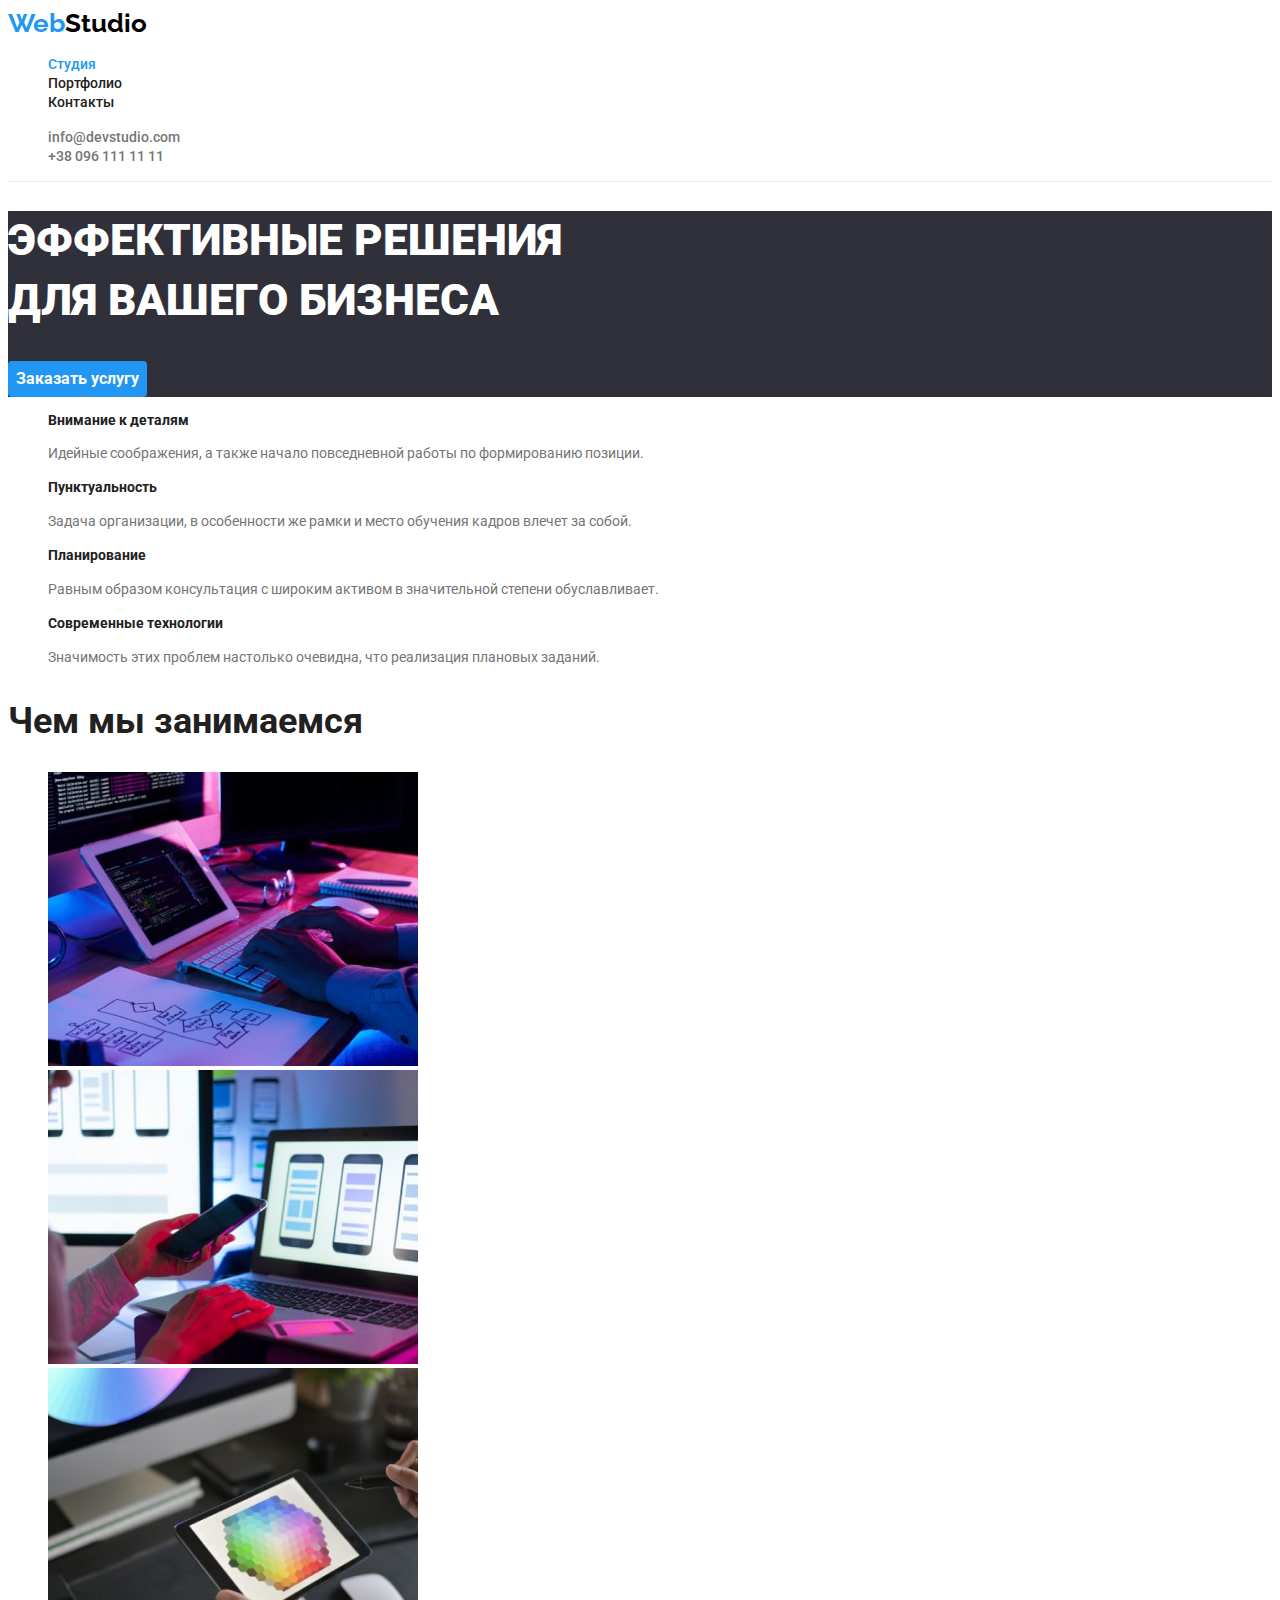
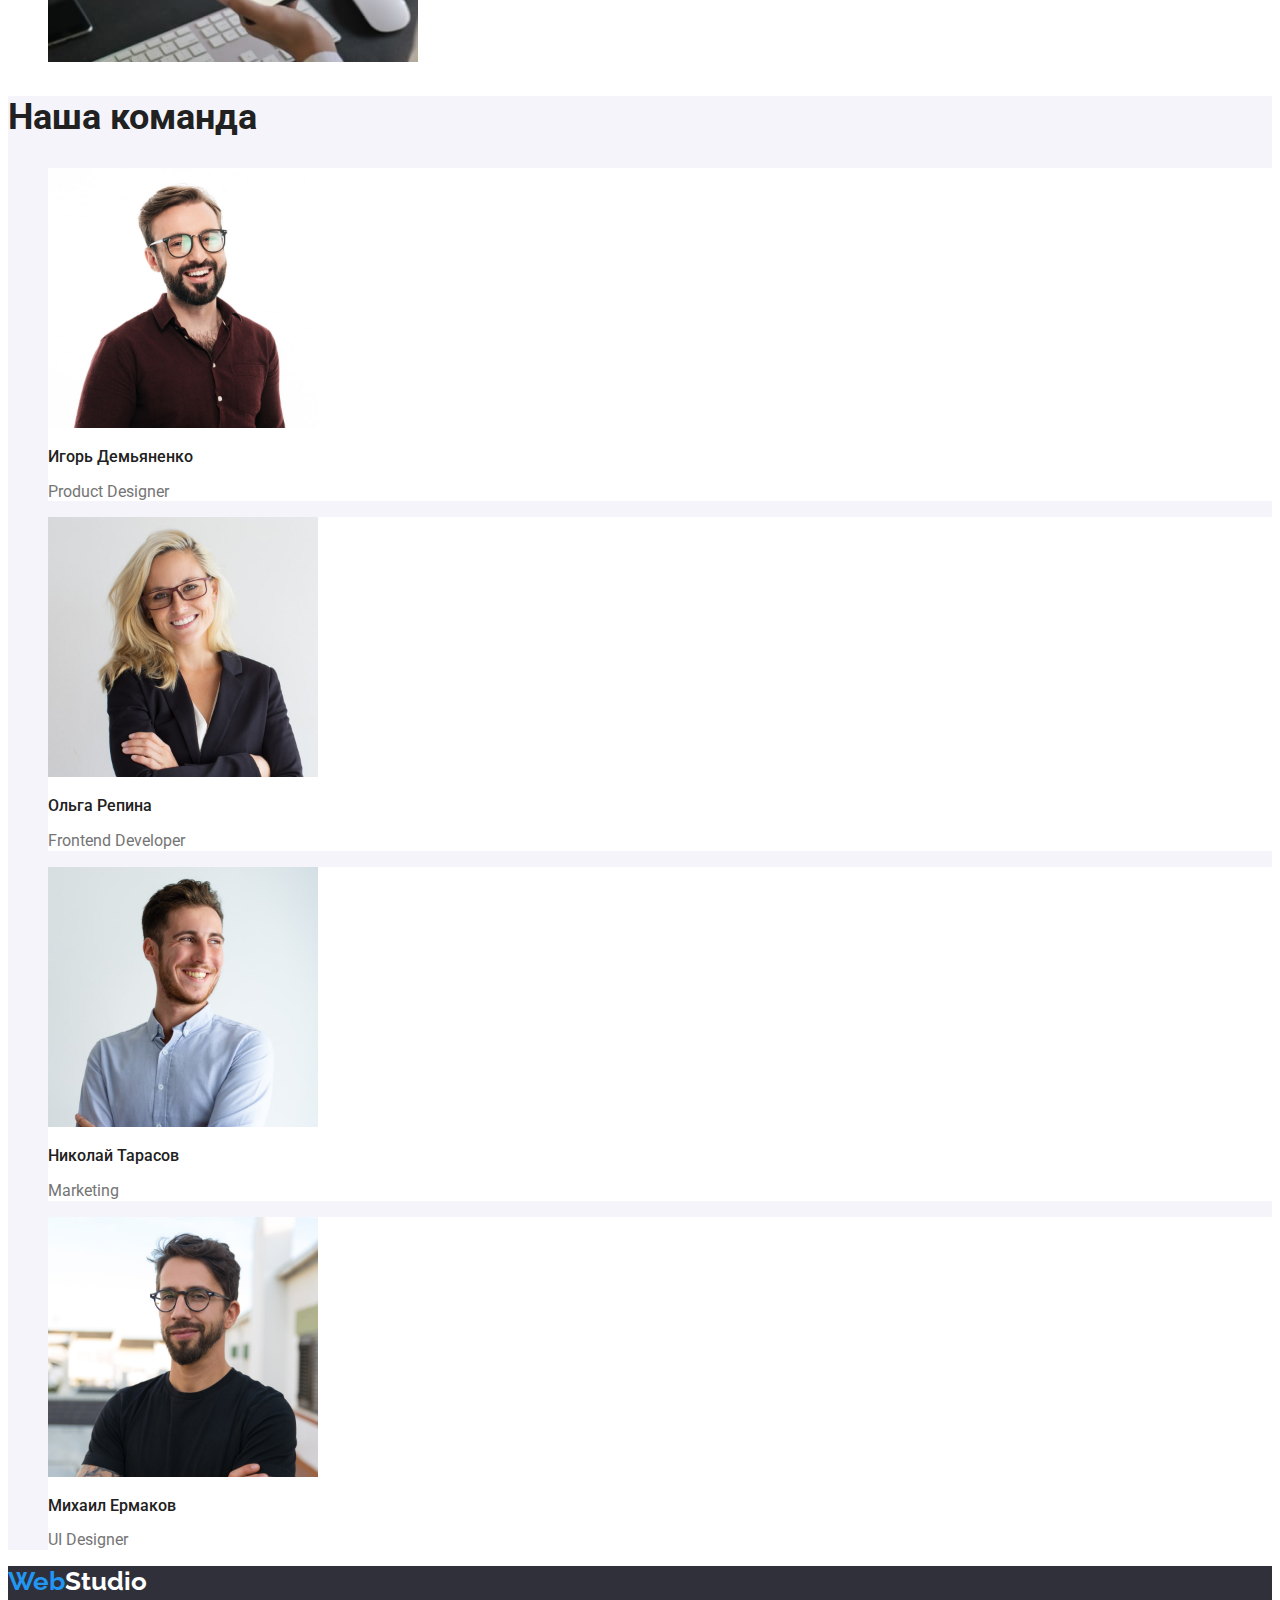
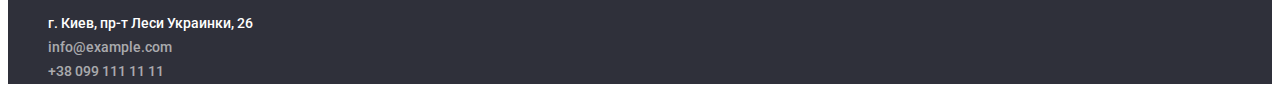
<file: index.html>
<!DOCTYPE html>
<html lang="ru">
  <head>
    <meta charset="UTF-8" />
    <meta http-equiv="X-UA-Compatible" content="IE=edge" />
    <meta name="viewport" content="width=device-width, initial-scale=1.0" />
    <link rel="stylesheet" href="./css/styles.css" />
    <link rel="preconnect" href="https://fonts.googleapis.com" />
    <link rel="preconnect" href="https://fonts.gstatic.com" crossorigin />
    <link
      href="https://fonts.googleapis.com/css2?family=Montserrat:wght@400;700&family=Raleway:wght@700&family=Roboto:wght@400;500;700;900&display=swap"
      rel="stylesheet"
    />
    <title>WebStudio</title>
  </head>
  <body>
    <!--Шапка сайта-->
    <header class="header">
      <a href="./index.html" class="web-logo"
        ><span class="text-web">Web</span
        ><span class="text-studio">Studio</span></a
      >
      <nav>
        <ul class="page-nav list">
          <li>
            <a href="./index.html" class="nav-link home">Студия</a>
          </li>
          <li>
            <a href="./portfolio.html" class="nav-link">Портфолио</a>
          </li>
          <li><a href="" class="nav-link">Контакты</a></li>
        </ul>
      </nav>
      <ul class="contacts list">
        <li class="contacts-link">
          <a href="mailto:info@devstudio.com">info@devstudio.com</a>
        </li>
        <li class="contacts-link">
          <a href="tel:+380961111111">+38 096 111 11 11</a>
        </li>
      </ul>
    </header>
    <main>
      <!--Герой-->
      <section class="block-hero">
        <h1 class="hero-title">
          Эффективные решения <br />
          для вашего бизнеса
        </h1>

        <button type="button" class="hero-button">
          <span class="hero-button-text">Заказать услугу</span>
        </button>
      </section>
      <!--Наші переваги-->
      <section class="block-benefits section-block">
        <h2 hidden>Наші переваги</h2>
        <ul class="list benefits-ul">
          <li class="benefits-box">
            <h3 class="benefits-title">Внимание к деталям</h3>
            <p class="benefits-parafrag">
              Идейные соображения, а также начало повседневной работы по
              формированию позиции.
            </p>
          </li>
          <li class="benefits-box">
            <h3 class="benefits-title">Пунктуальность</h3>
            <p class="benefits-parafrag">
              Задача организации, в особенности же рамки и место обучения кадров
              влечет за собой.
            </p>
          </li>
          <li class="benefits-box">
            <h3 class="benefits-title">Планирование</h3>
            <p class="benefits-parafrag">
              Равным образом консультация с широким активом в значительной
              степени обуславливает.
            </p>
          </li>
          <li class="benefits-box">
            <h3 class="benefits-title">Современные технологии</h3>
            <p class="benefits-parafrag">
              Значимость этих проблем настолько очевидна, что реализация
              плановых заданий.
            </p>
          </li>
        </ul>
      </section>
      <!--Чем мы занимаемся-->
      <section class="block-works section-block">
        <h2 class="section-title">Чем мы занимаемся</h2>
        <ul class="list">
          <div class="works-ul">
            <li class="work-src">
              <img
                src="./images/img1.jpg"
                alt="Работа с компютером"
                width="370"
                height="294"
              />
            </li>
            <li class="work-src">
              <img
                src="./images/img2.jpg"
                alt="Работа с телефоном"
                width="370"
                height="294"
              />
            </li>
            <li class="work-src">
              <img
                src="./images/img3.jpg"
                alt="Работа с планшетом"
                width="370"
                height="294"
              />
            </li>
          </div>
        </ul>
      </section>

      <!--Наша команда-->
      <section class="commands-block">
        <div class="section-block block-commands">
          <h2 class="section-title">Наша команда</h2>
          <ul class="list">
            <div class="command-list">
              <li>
                <img
                  src="./images/comand1.jpg"
                  alt="Игорь Демьяненко"
                  width="270"
                />
                <h3 class="commands-title">Игорь Демьяненко</h3>
                <p lang="en" class="commands-paragraf">Product Designer</p>
              </li>
            </div>
            <div class="command-list">
              <li>
                <img
                  src="./images/comand2.jpg"
                  alt="Ольга Репина"
                  width="270"
                  height="260"
                />
                <h3 class="commands-title">Ольга Репина</h3>
                <p lang="en" class="commands-paragraf">Frontend Developer</p>
              </li>
            </div>
            <div class="command-list">
              <li>
                <img
                  src="./images/comand3.jpg"
                  alt="Николай Тарасов"
                  width="270"
                  height="260"
                />
                <h3 class="commands-title">Николай Тарасов</h3>
                <p lang="en" class="commands-paragraf">Marketing</p>
              </li>
            </div>
            <div class="command-list">
              <li>
                <img
                  src="./images/comand4.jpg"
                  alt="Михаил Ермаков"
                  width="270"
                  height="260"
                />
                <h3 class="commands-title">Михаил Ермаков</h3>
                <p lang="en" class="commands-paragraf">UI Designer</p>
              </li>
            </div>
          </ul>
        </div>
      </section>
    </main>
    <!--Подвал сайта-->
    <footer class="footer">
      <a href="./index.html" class="footer-logo"
        ><span class="text-web">Web</span
        ><span class="text-studio-footer">Studio</span></a
      >
      <address class="address-styles">
        <ul class="list">
          <li>
            <a
              href="https://goo.gl/maps/C1YfD3nQQmDb3QRQA"
              target="_blank"
              rel="noreferrer noopener nofollow"
              class="footer-contacts address"
              >г. Киев, пр-т Леси Украинки, 26</a
            >
          </li>
          <li>
            <a href="mailto:info@example.com" class="footer-contacts"
              >info@example.com</a
            >
          </li>
          <li>
            <a href="tel:+380991111111" class="footer-contacts"
              >+38 099 111 11 11</a
            >
          </li>
        </ul>
      </address>
    </footer>
  </body>
</html>
</file>
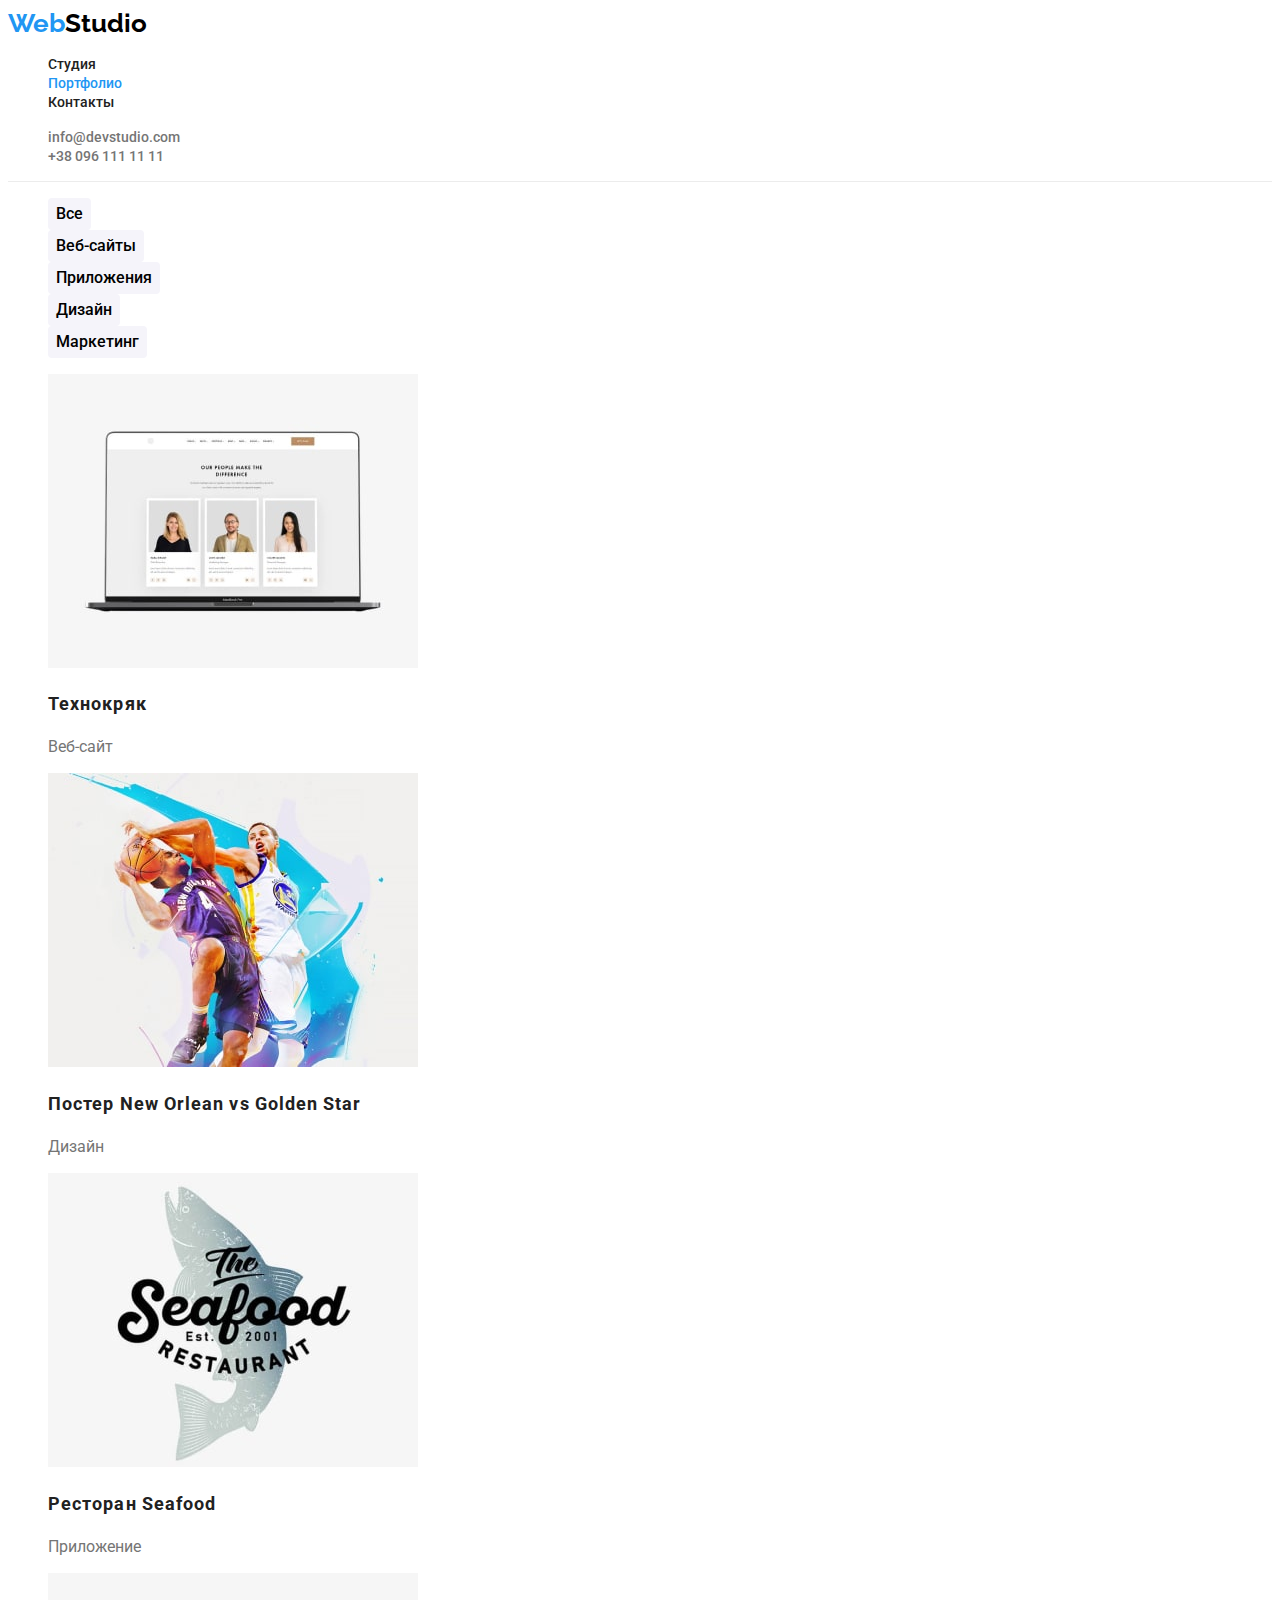
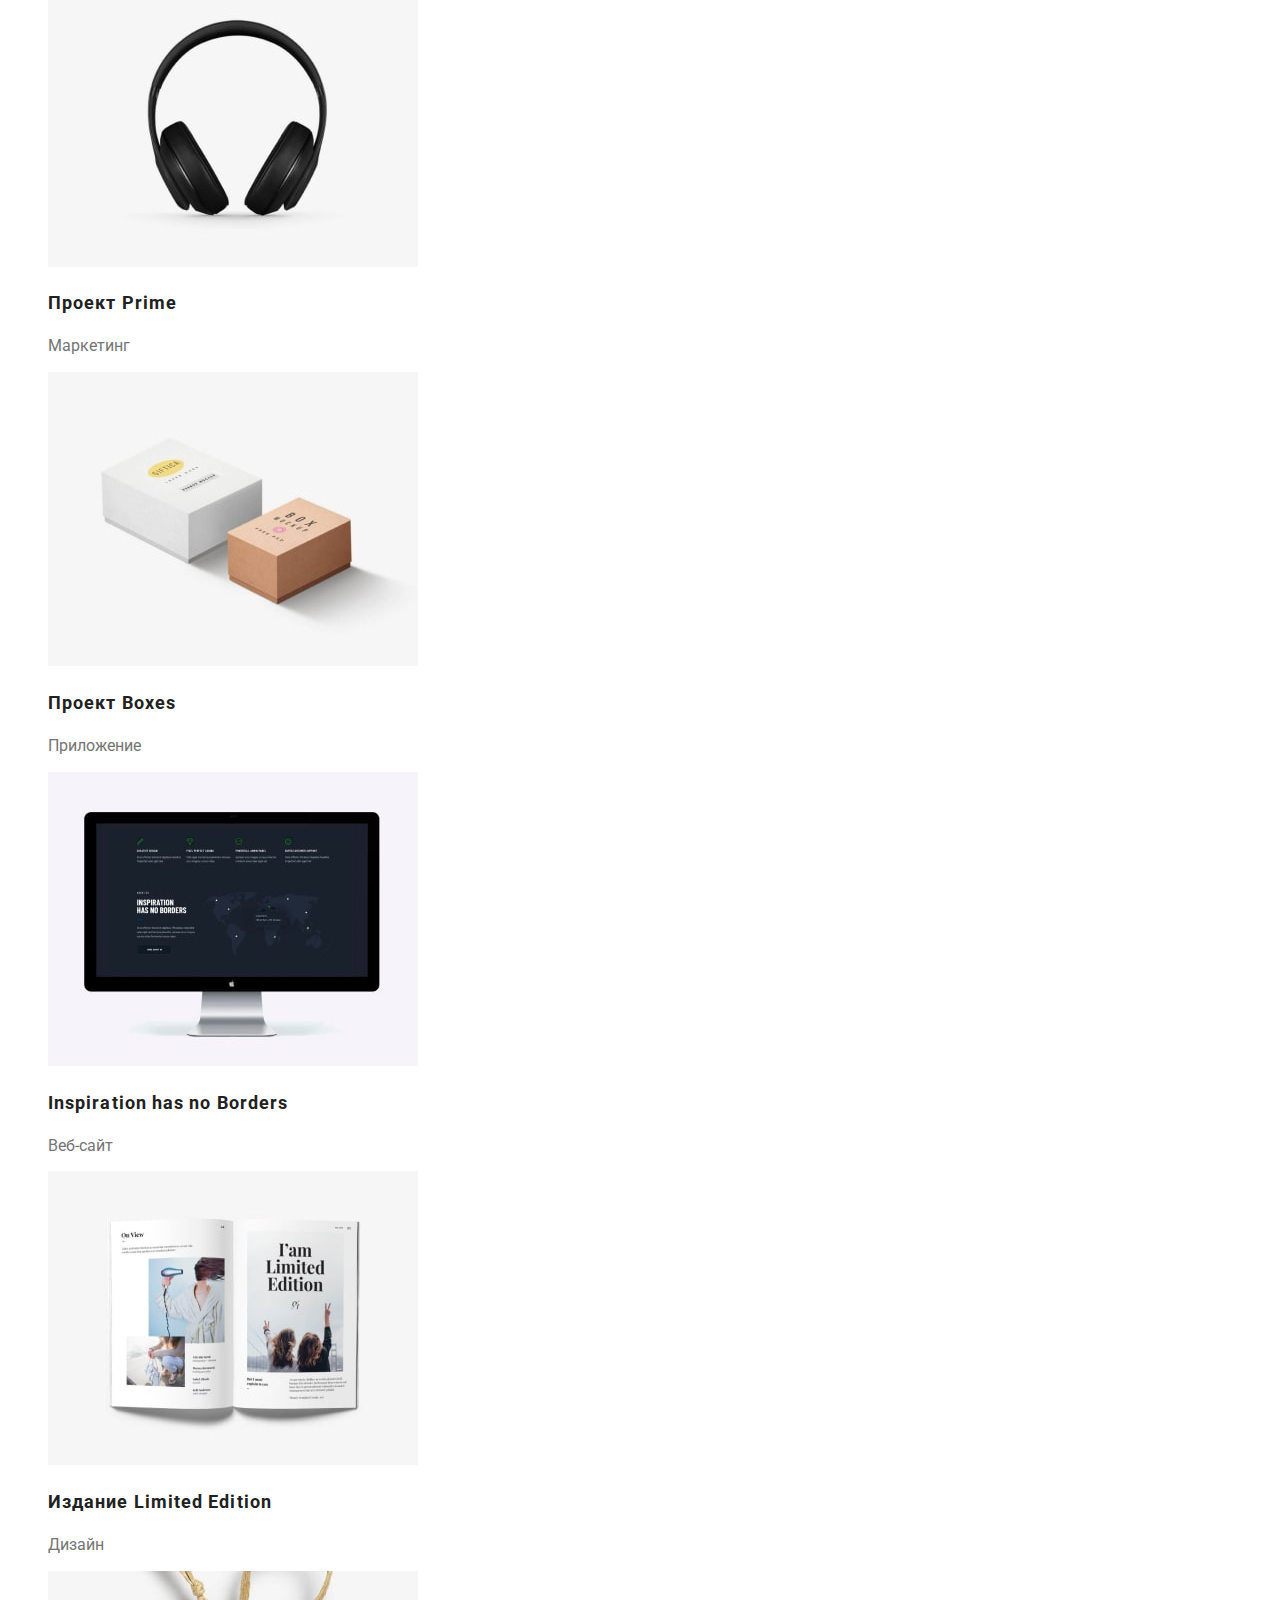
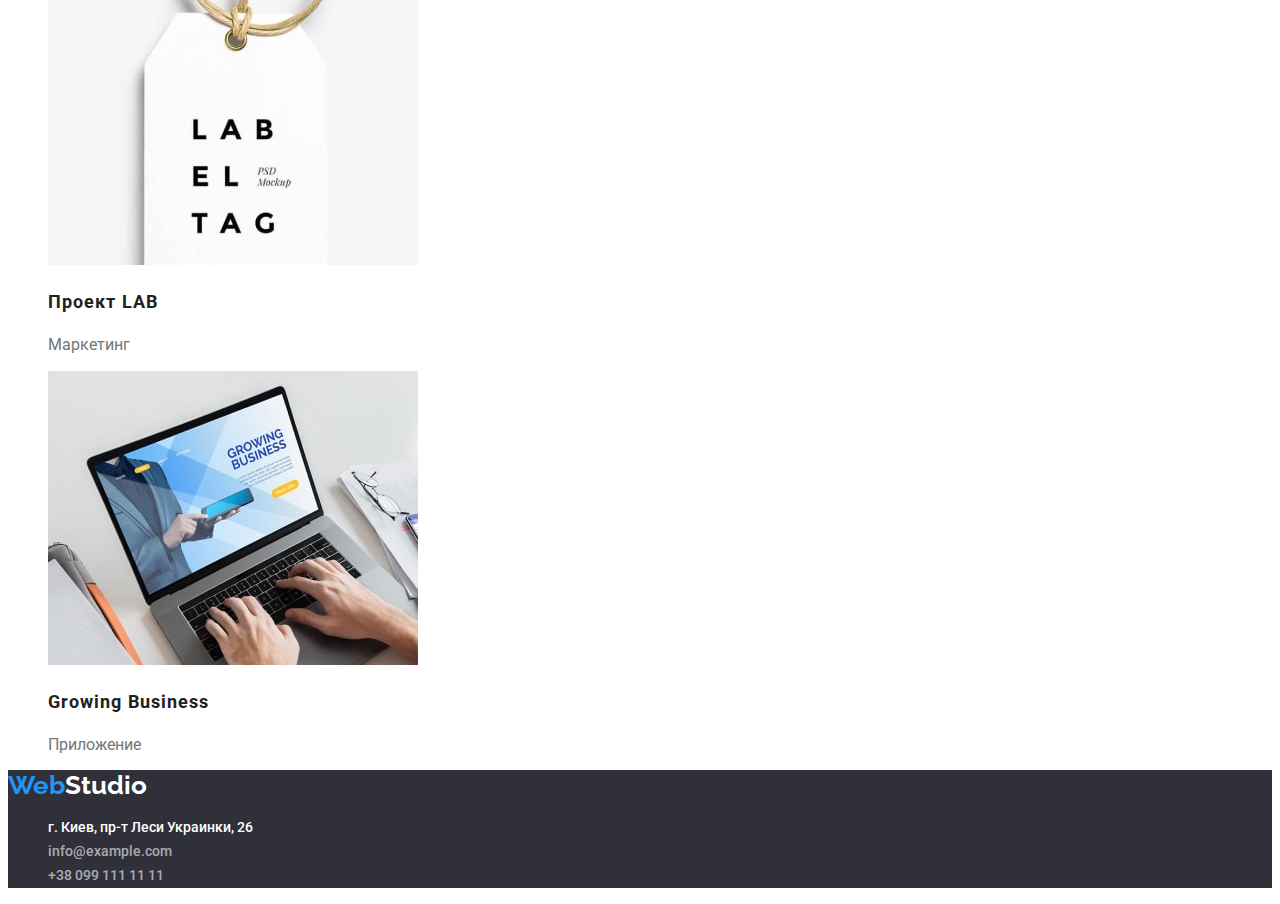
<file: portfolio.html>
<!DOCTYPE html>
<html lang="ru">
  <head>
    <meta charset="UTF-8" />
    <meta http-equiv="X-UA-Compatible" content="IE=edge" />
    <meta name="viewport" content="width=device-width, initial-scale=1.0" />
    <link rel="stylesheet" href="./css/styles.css" />
    <link rel="preconnect" href="https://fonts.googleapis.com" />
    <link rel="preconnect" href="https://fonts.gstatic.com" crossorigin />
    <link
      href="https://fonts.googleapis.com/css2?family=Montserrat:wght@400;700&family=Raleway:wght@700&family=Roboto:wght@400;500;700;900&display=swap"
      rel="stylesheet"
    />
    <title>Portfolio</title>
  </head>
  <body>
    <!--Шапка сайта-->
    <header class="header">
      <a href="./index.html" class="web-logo"
        ><span class="text-web">Web</span
        ><span class="text-studio">Studio</span></a
      >
      <nav>
        <ul class="page-nav list">
          <li>
            <a href="./index.html" class="nav-link">Студия</a>
          </li>
          <li>
            <a href="./portfolio.html" class="nav-link port">Портфолио</a>
          </li>
          <li><a href="" class="nav-link">Контакты</a></li>
        </ul>
      </nav>
      <ul class="contacts list">
        <li class="contacts-link">
          <a href="mailto:info@devstudio.com">info@devstudio.com</a>
        </li>
        <li class="contacts-link">
          <a href="tel:+380961111111">+38 096 111 11 11</a>
        </li>
      </ul>
    </header>

    <main>
      <h1 hidden>Страница портфолио</h1>

      <div class="portfolio-box">
        <ul class="portfolio-buttons-box list">
          <li>
            <button type="button" class="portfolio-button">
              <span class="portfolio-button-text">Все</span>
            </button>
          </li>
          <li>
            <button type="button" class="portfolio-button">
              <span class="portfolio-button-text">Веб-сайты</span>
            </button>
          </li>
          <li>
            <button type="button" class="portfolio-button">
              <span class="portfolio-button-text">Приложения</span>
            </button>
          </li>
          <li>
            <button type="button" class="portfolio-button">
              <span class="portfolio-button-text">Дизайн</span>
            </button>
          </li>
          <li>
            <button type="button" class="portfolio-button">
              <span class="portfolio-button-text">Маркетинг</span>
            </button>
          </li>
        </ul>
      </div>

      <section class="portfolio">
        <ul class="list portfolio-marker">
          <li class="portfolio-list">
            <img
              src="./images/portfolio/img1.jpg"
              alt="Изображение ноутбука"
              width="370"
            />
            <h2 class="portfolio-title">Технокряк</h2>
            <p class="commands-paragraf">Веб-сайт</p>
          </li>
          <li class="portfolio-list">
            <img
              src="./images/portfolio/img2.jpg"
              alt="Постер New Orlean vs Golden Star"
              width="370"
            />
            <h2 class="portfolio-title">Постер New Orlean vs Golden Star</h2>
            <p class="commands-paragraf">Дизайн</p>
          </li>
          <li class="portfolio-list">
            <img
              src="./images/portfolio/img3.jpg"
              alt="Логотип ресторану Seafood"
              width="370"
            />
            <h2 class="portfolio-title">Ресторан Seafood</h2>
            <p class="commands-paragraf">Приложение</p>
          </li>
          <li class="portfolio-list">
            <img
              src="./images/portfolio/img4.jpg"
              alt="Изображение наушников"
              width="370"
            />
            <h2 class="portfolio-title">Проект Prime</h2>
            <p class="commands-paragraf">Маркетинг</p>
          </li>
          <li class="portfolio-list">
            <img
              src="./images/portfolio/img5.jpg"
              alt="Изображение коробок"
              width="370"
            />
            <h2 class="portfolio-title">Проект Boxes</h2>
            <p class="commands-paragraf">Приложение</p>
          </li>
          <li class="portfolio-list">
            <img
              src="./images/portfolio/img6.jpg"
              alt="Изображение монитора"
              width="370"
            />
            <h2 lang="en" class="portfolio-title">
              Inspiration has no Borders
            </h2>
            <p class="commands-paragraf">Веб-сайт</p>
          </li>
          <li class="portfolio-list">
            <img
              src="./images/portfolio/img7.jpg"
              alt="Розгорнутая книга"
              width="370"
            />
            <h2 class="portfolio-title">Издание Limited Edition</h2>
            <p class="commands-paragraf">Дизайн</p>
          </li>
          <li class="portfolio-list">
            <img
              src="./images/portfolio/img8.jpg"
              alt="Проект LAB"
              width="370"
            />
            <h2 class="portfolio-title">Проект LAB</h2>
            <p class="commands-paragraf">Маркетинг</p>
          </li>
          <li class="portfolio-list">
            <img
              src="./images/portfolio/img9.jpg"
              alt="Робота за ноутбуком"
              width="370"
            />
            <h2 class="portfolio-title">Growing Business</h2>
            <p class="commands-paragraf">Приложение</p>
          </li>
        </ul>
      </section>
    </main>

    <!--Подвал сайта-->
    <footer class="footer">
      <a href="./index.html" class="footer-logo"
        ><span class="text-web">Web</span
        ><span class="text-studio-footer">Studio</span></a
      >
      <address class="address-styles">
        <ul class="list">
          <li>
            <a
              href="https://goo.gl/maps/C1YfD3nQQmDb3QRQA"
              target="_blank"
              rel="noreferrer noopener nofollow"
              class="footer-contacts address"
              >г. Киев, пр-т Леси Украинки, 26</a
            >
          </li>
          <li>
            <a href="mailto:info@example.com" class="footer-contacts"
              >info@example.com</a
            >
          </li>
          <li>
            <a href="tel:+380991111111" class="footer-contacts"
              >+38 099 111 11 11</a
            >
          </li>
        </ul>
      </address>
    </footer>
  </body>
</html>
</file>
<file: css/styles.css>
/* Основний колір  #212121*/
/* Додатковий колір тексту #757575 */
/* Колір акценту #2196F3 */
/* Колір фону блоків #2F303A */
/* Колір шапки #FFFFFF */
/* Колір другого блоку фону #E5E5E5 */

:root {
  --primary-text-color: #212121;
  --additional-text-color: #757575;
  --footer-adr-color: rgba(255, 255, 255, 0.6);
  --accent-color: #2196f3;
  --footer-color: #2f303a;
  --bg-color: #ffffff;
  --bg-section-color: #f5f4fa;
  --section-color: ##f5f4fa;
  --logo-color: #000000;
}

body {
  color: var(--primary-text-color);
  background-color: var(--bg-color);
  font-family: "Roboto", "Helvetica Neue", "Verdana", "Tahoma", sans-serif;
}

/* Спільні стилі */
.list {
  list-style: none;
}

.section-title {
  color: var(--primary-text-color);
  font-size: 36px;
  line-height: 1.17;
  font-weight: 700;
}

/* Шапка сайту */
.header {
  border-bottom: 1px solid #ececec;
}

.web-logo {
  font-weight: 700;
  font-size: 26px;
  text-decoration: none;
  font-family: "Raleway";
  color: var(--logo-color);
}
.text-web {
  color: var(--accent-color);
}
.web-logo:hover,
.web-logo:focus {
  color: var(--primary-text-color);
}

.page-nav .nav-link {
  color: var(--primary-text-color);
  font-weight: 500;
  font-size: 14px;
  text-decoration: none;
}

.contacts a {
  color: var(--additional-text-color);
  font-weight: 500;
  font-size: 14px;
  text-decoration: none;
}

/* Ховер і фокус всіх кнопок та посилань на сайті */
.page-nav a:hover,
.page-nav a:focus,
.contacts a:hover,
.contacts a:focus,
.footer-contacts:focus,
.footer-contacts:hover,
.footer-contacts.address:focus,
.footer-contacts.address:hover,
.portfolio-button:hover,
.portfolio-button:focus {
  color: var(--accent-color);
}
.page-nav .nav-link.port,
.page-nav .nav-link.home,
.page-nav .nav-link.cont {
  color: var(--accent-color);
}

/* Блок Герой  */
.block-hero {
  background-color: var(--footer-color);
}

.hero-title {
  font-weight: 900;
  font-size: 44px;
  line-height: 1.36;
  text-transform: uppercase;
  color: var(--bg-color);
}

.hero-button {
  background-color: var(--accent-color);
  /* box-shadow: 0px 4px 4px rgba(0, 0, 0, 0.15); */
  border-radius: 4px;
  border-color: transparent;
  cursor: pointer;
  font-family: inherit;
  font-size: 16px;
  line-height: 1.87;
  font-weight: 700;
}

.hero-button-text {
  color: var(--bg-color);
}

/* Блок Бізнес */

.benefits-title {
  font-size: 14px;
  line-height: 1.14;
  color: var(--primary-text-color);
}

.benefits-parafrag {
  font-size: 14px;
  line-height: 1.71;
  color: var(--additional-text-color);
}

/* Блок чим ми займаємося */
.block-works .section-block {
}

/* Наша команда */

.command-list li {
  background-color: var(--bg-color);
}

.commands-block {
  background-color: var(--bg-section-color);
}

.commands-title {
  font-weight: 500;
  font-size: 16px;
  line-height: 1.18;
  color: var(--primary-text-color);
}

.commands-paragraf {
  color: var(--additional-text-color);
  line-height: 1.17;
}

/* Підвал */
.footer {
  background-color: var(--footer-color);
}

.address-styles {
  font-style: normal;
}

/* Оформлення ЛОГО у пілвалі */
.footer-logo {
  font-weight: 700;
  font-size: 26px;
  text-decoration: none;
  font-family: "Raleway";
  color: #000000;
}

.text-studio-footer {
  color: var(--bg-color);
}

/* Контакти у підвалі */
.footer-contacts {
  color: var(--footer-adr-color);
  font-weight: 500;
  font-size: 14px;
  line-height: 1.71;
  text-decoration: none;
}

.footer-contacts.address {
  color: var(--bg-color);
}

/* Сторінка портфоліо */
/* Кнопки фільтрації портфоліо */
.portfolio-button {
  background-color: #f5f4fa;
  border-color: transparent;
  border-radius: 4px;
  cursor: pointer;
  font-family: inherit;
  font-size: 16px;
  line-height: 1.62;
  font-weight: 500;
}

/* .portfolio-button:hover,
.portfolio-button:active {
  background-color: var(--accent-color);
  border-color: transparent;
  box-shadow: 0px 3px 1px rgba(0, 0, 0, 0.1), 0px 1px 2px rgba(0, 0, 0, 0.08),
    0px 2px 2px rgba(0, 0, 0, 0.12);
} */

/* .portfolio-button-text:hover,
.portfolio-button-text:active {
  color: var(--bg-color);
} */

/* Секція зображень портфоліо */

.portfolio-title {
  font-size: 18px;
  font-weight: 700;
  line-height: 2;
  letter-spacing: 0.06em;
}

.portfolio-list {
  background-color: var(--bg-color);
  /* border: 1px solid #eeeeee; */
}
</file>
